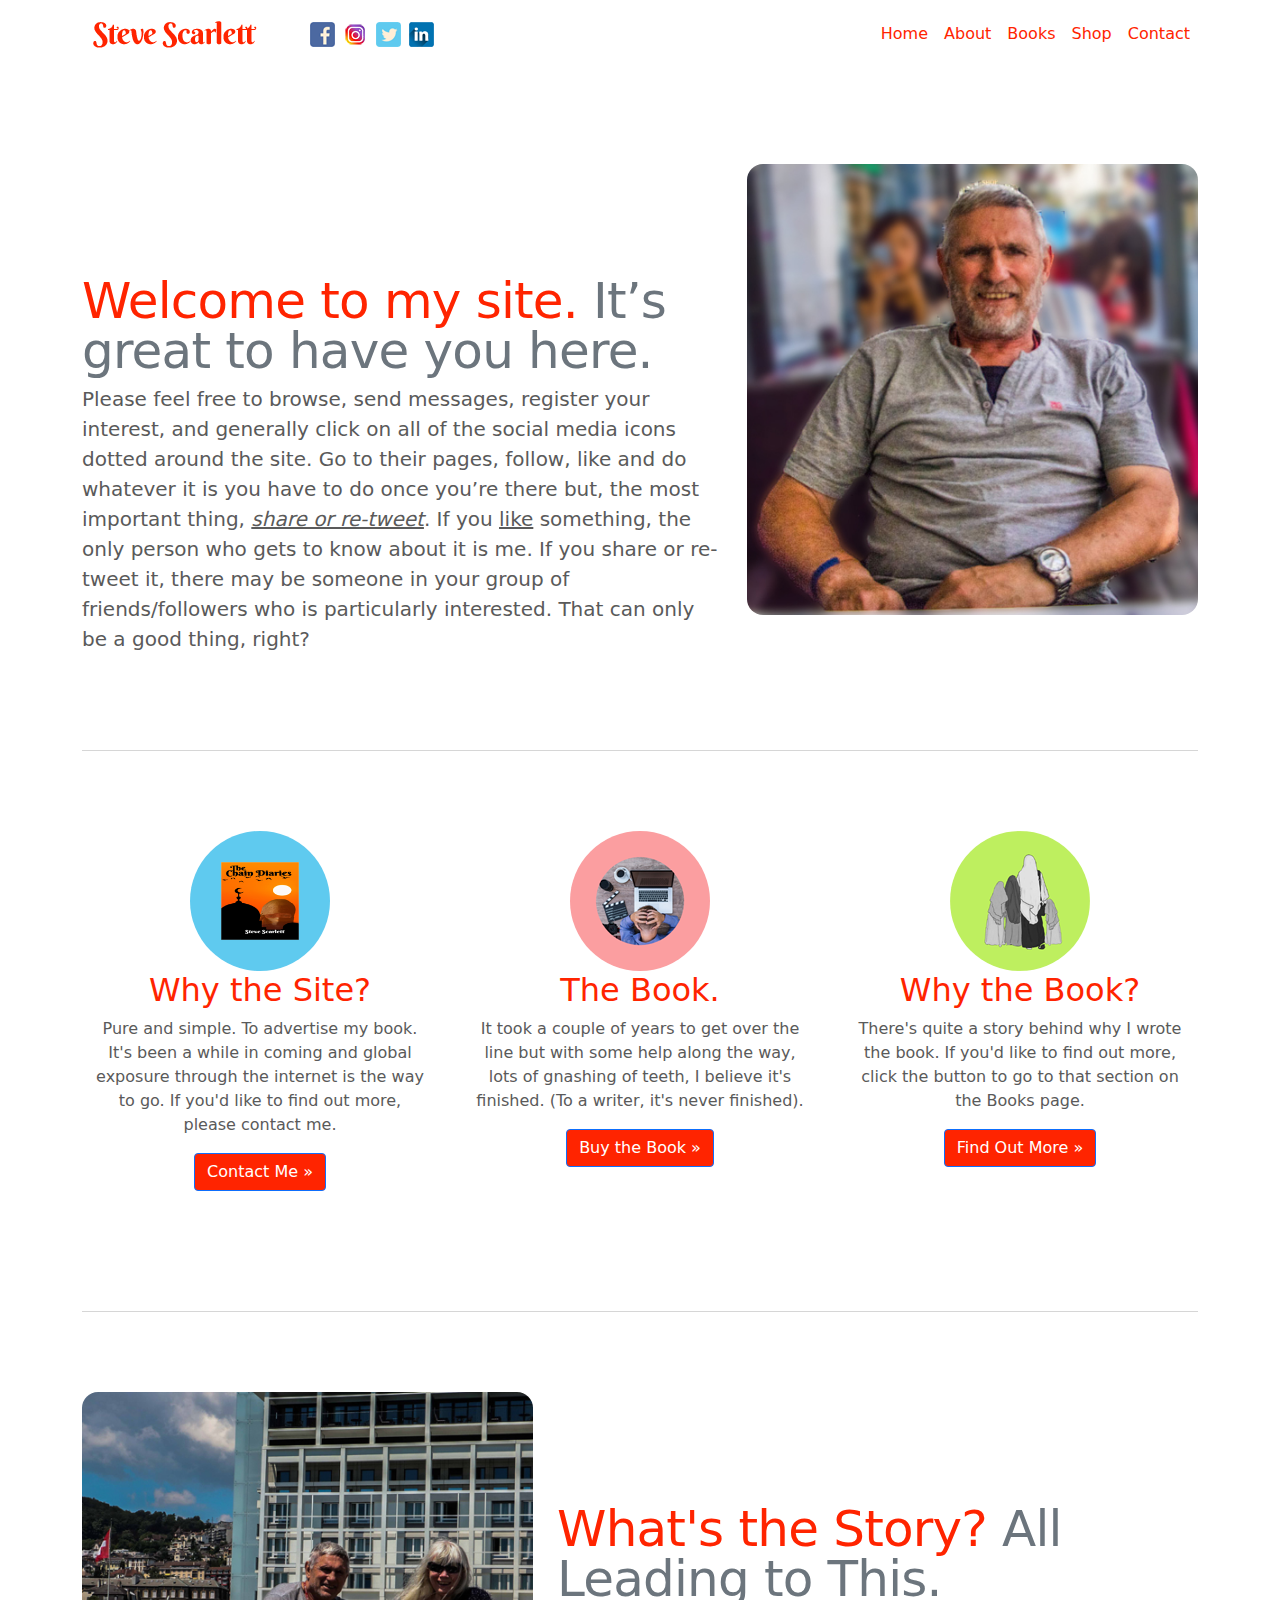
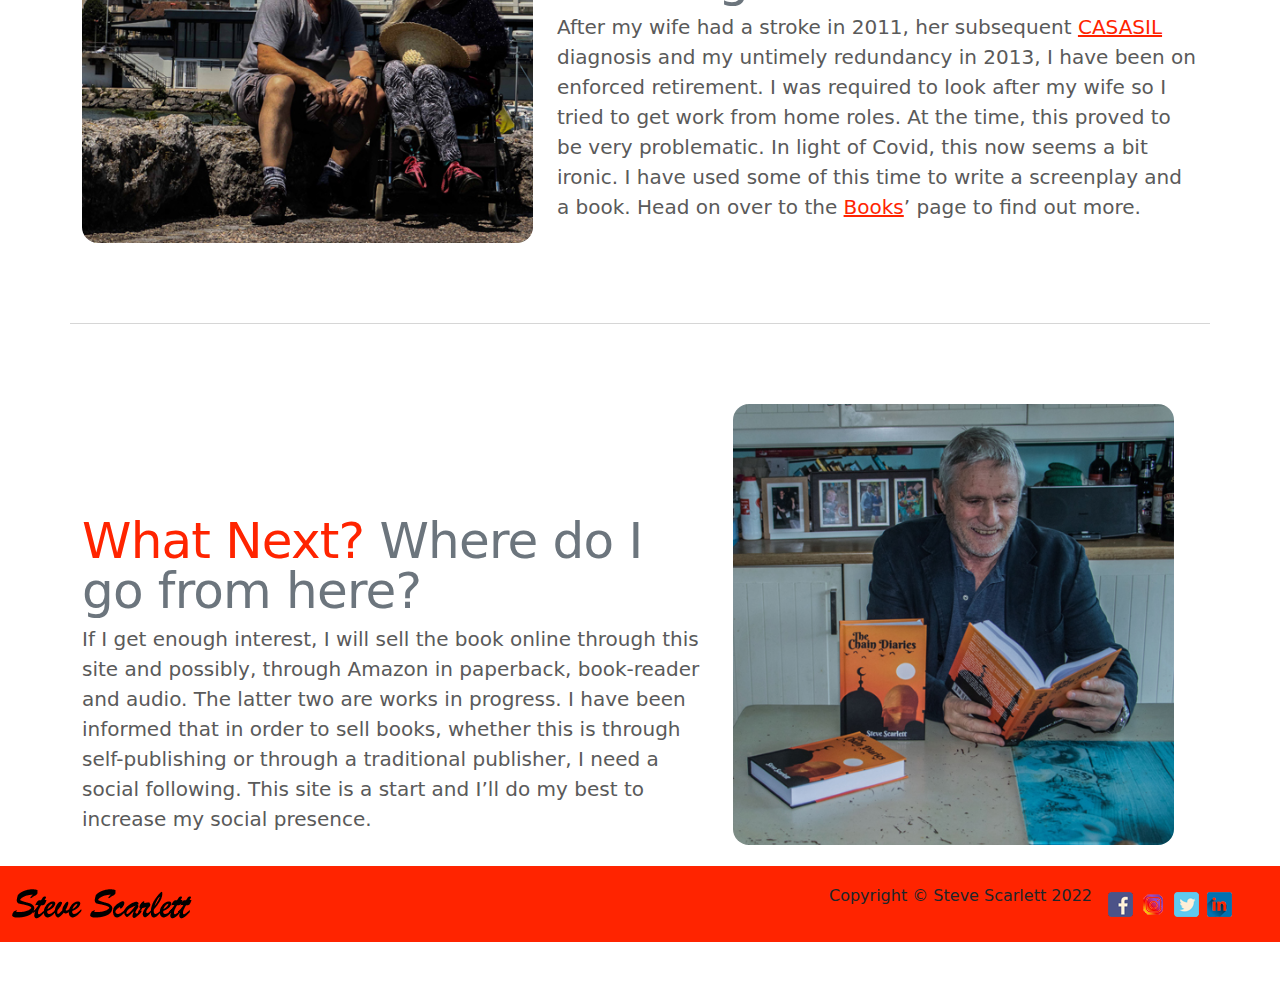
<file: index.html>
<!doctype html>
<html lang="en">
  <head>
    <meta charset="utf-8">
    <meta name="viewport" content="width=device-width, initial-scale=1">
    <meta name="description" content="">
    <meta name="author" content="Mark Otto, Jacob Thornton, and Bootstrap contributors">
    <meta name="generator" content="Hugo 0.84.0">
    <title>Steve Scarlett - Another Schmuck trying to sell a book</title>

    <!-- <link rel="canonical" href="https://getbootstrap.com/docs/5.0/examples/carousel/">-->

    <!-- Bootstrap core CSS -->
    <script
      src="https://code.jquery.com/jquery-3.6.0.js"
      integrity="sha256-H+K7U5CnXl1h5ywQfKtSj8PCmoN9aaq30gDh27Xc0jk="
      crossorigin="anonymous"></script>
    <script src="js/bootstrap.js"></script>
    <link href="css/bootstrap.css" rel="stylesheet">
    <script src="js/bootstrap.bundle.js"></script>
	<link href="css/customstyle.css" rel="stylesheet"/>

    <style>
      .bd-placeholder-img {
        font-size: 1.125rem;
        text-anchor: middle;
        -webkit-user-select: none;
        -moz-user-select: none;
        user-select: none;
      }

      @media (min-width: 768px) {
        .bd-placeholder-img-lg {
          font-size: 3.5rem;
        }
      }
    </style>
        
    <!-- Custom styles for this template -->
    <link href="css/carousel.css" rel="stylesheet">
   
    
<script>
    
    $(document).ready(function(){
        checkCookie(); //$("#exampleModal").modal('show');
     });
	    
function checkCookie() {
    
    alert("Check Cookie");
    
  var myCookie = getCookie("tcd_biscuit");
    
  alert("Cookie " + myCookie);
  
    if (myCookie != "") {
      alert("Cookie Exists.");
    // check date of cookie expiration
    //alert("Welcome again " + user);
        } else {
 
       alert("Cookie does not exist.");
	  
      	$("#exampleModal").modal('show');
   
	   alert("Setting cookie.");
	  
        setCookie("tcd_biscuit", "I-Exist!", 30);
      
    }
}

function setCookie(cname, cvalue, exdays) {
  const d = new Date();
    alert("Set Cookie Name, Value, Date.");
    alert("2");
    alert(cname);
    alert(cvalue);
    alert(exdays);
    //alert(cname + ";" + cvalue + ";" exdays);
  d.setTime(d.getTime() + (exdays * 24 * 60 * 60 * 1000));
  let expires = "expires="+d.toUTCString();
    alert("3")
    alert(cname + "=" + cvalue + ";" + expires + ";path=/");
    
    document.cookie = cname + "=" + cvalue + ";" + expires + ";path=/";
    
}
	  
function getCookie(cname) {
    
  let name = cname + "=";
    alert("1");
    alert(name);
  let ca = document.cookie.split(';');
  for(let i = 0; i < ca.length; i++) {
    let c = ca[i];
    while (c.charAt(0) == ' ') {
      c = c.substring(1);
    }
    if (c.indexOf(name) == 0) {
        alert(name);
      return c.substring(name.length, c.length);
    }
  }
  return "";
}
	  
</script>
    
  </head>
  
  <body>
  
        

<!-- NAVBAR -->
 <nav class="navbar navbar-expand-lg bg-white py-1 fixed-top">
                                                                
    <div class="container">
        
        <img src="img/Signature_SS_Scarlet.png" alt="Signature">
            <button class="navbar-toggler" type="button" data-bs-toggle="collapse" data-bs-target="#navmenu">
                <span class="navbar-toggler-icon"></span>
            </button>
            
           
            <a href="https://www.facebook.com/SScarlettLtd" target="_blank"><img class="ps-5 px-1" src="ico/facebook-ico.png" title="Facebook" alt="Facebook">
            </a>
            
            <a href="https://www.instagram.com/sscarlettltd/" target="_blank"><img class="px-1" src="ico/instagram-ico.png" title="Instagram" alt="Instagram"></a>
            
            <a href="https://twitter.com/sscarlettltd/" target="_blank"><img class="px-1" src="ico/twitter-ico.png" title="Twitter" alt="Twitter"></a>
            
            <a href="https://www.linkedin.com/in/stevescarlettltd/" target="_blank"><img class="px-1" src="ico/LinkedIn-ico.png" title="LinkedIn" alt="LinkedIn"></a>
           
      
        <div class="collapse navbar-collapse" id="navmenu">
            <ul class="navbar-nav ms-auto">
                <li class="nav-item">
                    <a href="index.html" class="nav-link">Home</a>
                </li>  
                <li class="nav-item">
                    <a href="about.html" class="nav-link navbar-scarlet">About</a>
                </li>    
                <li class="nav-item">
                    <a href="books.html" class="nav-link">Books</a>
                </li>
                <li class="nav-item">
                    <a href="shop.html" class="nav-link">Shop</a>
                </li>
                <li class="nav-item">
                    <a href="contact.html" class="nav-link">Contact</a>
                </li>
            </ul>
        </div>
    </div>                         
</nav>       
<!-- END NAVBAR -->
        
    <!-- MODAL FORM -->
 <div class="modal fade" id="exampleModal" tabindex="-1" role="dialog" aria-labelledby="exampleModalLabel" aria-hidden="true">
  <div class="modal-dialog" role="document">
    <div class="modal-content">
      <div class="modal-header">
        <h5 class="modal-title" id="exampleModalLabel">Cookies.</h5>
        <a type="button" class="close" data-bs-dismiss="modal" aria-label="Close">
          <span aria-hidden="true">&times;</span>
        </a>
      </div>
      <div class="modal-body text-scarlet">
        It is a directive that I have to tell you about cookies. They are something you need to know about.
      </div>
      <div class="modal-footer">
        <a type="button" class="btn btn-scarlet" data-bs-dismiss="modal">Close</a>
      </div>
    </div>
  </div>
</div>
    
    <!--END MODAL FORM -->
    
    
  <!-- Marketing messaging and featurettes
  ================================================== -->
  <!-- Wrap the rest of the page in another container to center all the content. -->

  <div class="container marketing py-3">

    
    <!-- START THE FEATURETTES -->
    <!-- TOP FEATURETTE -->
    <div class="row featurette">
      <div class="col-md-7">
        <h2 class="featurette-heading">Welcome to my site.<span class="text-muted"> It’s great to have you here.</span></h2>
        <p class="lead"><b>Please feel free to browse, send messages, register your interest, and generally click on all of the social media icons dotted around the site. Go to their pages,  follow, like and do whatever it is you have to do once you’re there but, the most important thing, <u><i>share or re-tweet</i></u>. If you <u>like</u>  something, the only person who gets to know about it is me. If you share or re-tweet it, there may be someone in your group of friends/followers who is particularly interested. That can only be a good thing, right? 
        </b></p>
      </div>
      <div class="col-md-5">
          <img class="featurette-image img-fluid mx-auto rounded-10" src="img/SteveBudapest_500x500.jpg" width="500" height="500" role="img" preserveAspectRatio="xMidYMid slice" focusable="false">
    
      </div>
    </div>
    
    <hr class="featurette-divider">
    
    <!-- Three columns of text, rounded images.  -->
<!-- FIRST CIRCLE -->
    <div class="row">
      <div class="col-lg-4">
       <img class="rounded-circle img-fluid mx-auto" src="img/rnd_cover_140x140.png" width="140" height="140" role="img" preserveAspectRatio="xMidYMid slice" focusable="false">
       
      
        <h2>Why the Site?</h2>
        <p>Pure and simple. To advertise my book. It's been a while in coming and global exposure through the internet is the way to go. If you'd like to find out more, please contact me.</p>
        <p><a class="btn btn-scarlet" href="contact.html">Contact Me &raquo;</a></p>
      </div><!-- /.col-lg-4 -->
      
    <!-- SECOND CIRCLE -->
      <div class="col-lg-4">
       <img class="rounded-circle img-fluid mx-auto" src="img/rnd_writing_laptop_140x140.png" width="140" height="140" role="img" preserveAspectRatio="xMidYMid slice" focusable="false">
 
        <h2>The Book.</h2>
        <p>It took a couple of years to get over the line but with some help along the way, lots of gnashing of teeth, I believe it's finished. (To a writer, it's never finished).</p>
        <p><a class="btn btn-scarlet" href="books.html">Buy the Book &raquo;</a></p>
      </div><!-- /.col-lg-4 -->
      
        <!-- THIRD CIRCLE -->
       <div class="col-lg-4">
       <img class="rounded-circle img-fluid mx-auto" src="img/rnd_woman3kids_140x140.png" width="140" height="140" role="img" preserveAspectRatio="xMidYMid slice" focusable="false">
  
        <h2>Why the Book?</h2>
        <p>There's quite a story behind why I wrote the book. If you'd like to find out more, click the button to go to that section on the Books page.</p>
        <p><a class="btn btn-scarlet" href="books.html#behind-story">Find Out More &raquo;</a></p>
        </div><!-- /.col-lg-4 -->
    </div><!-- /.row -->

 
    <!-- FEATURETTE TWO -->
    <hr class="featurette-divider">

   <div class="row featurette">
      <div class="col-md-7 order-md-2">
        <h2 class="featurette-heading">What's the Story?<span class="text-muted"> All Leading to This.</span></h2>
          <p class="lead"><b>After my wife had a stroke in 2011, her subsequent <a class="link-scarlet" href="https://en.wikipedia.org/wiki/CADASIL" target="_blank">CASASIL</a> diagnosis and my untimely redundancy in 2013, I have been on enforced retirement. I was required to look after my wife so I tried to get work from home roles. At the time, this proved to be very problematic. In light of Covid, this now seems a bit ironic. I have used some of this time to write a screenplay and a book. Head on over to the <a href="books.html" class="link-scarlet">Books</a>’ page to find out more.</b>
        </p>
      </div>
      <div class="col-md-5 order-md-1">
          <img class="featurette-image img-fluid mx-auto rounded-10" src="img/SteveNemSwitzerland_500x500.jpg" width="500" height="500" role="img" preserveAspectRatio="xMidYMid slice" focusable="false">
    
      </div>
    </div>

  <!-- FEATURETTE THREE -->
   <div class="row featurette">
    <hr class="featurette-divider">
    <div class="row featurette">
      <div class="col-md-7">
        <h2 class="featurette-heading">What Next?<span class="text-muted"> Where do I go from here?</span></h2>
        <p class="lead"><b>If I get enough interest, I will sell the book online through this site and possibly, through Amazon in paperback, book-reader and audio. The latter two are works in progress. I have been informed that in order to sell books, whether this is through self-publishing or through a traditional publisher, I need a social following. This site is a start and I’ll do my best to increase my social presence.</b>
        </p>
      </div>
      <div class="col-md-5">
          <img class="featurette-image img-fluid mx-auto rounded-10" src="img/FirstBookOpening_500x500.jpg" width="500" height="500" role="img" preserveAspectRatio="xMidYMid slice" focusable="false">
    
      </div>
     </div>
     </div>
         
    <!--<hr class="featurette-divider">-->

    <!-- /END THE FEATURETTES -->

  </div><!-- /.container -->
      
   <!-- BOTTOM NAVBAR -->
 <nav class="navbar navbar-expand-lg bg-scarlet navbar-scarlet">
    <div class="container">
        <img src="img/Signature_SS_Black.png" alt="Signature">
            <button class="navbar-toggler" type="button" data-bs-toggle="collapse" data-bs-target="#navmenu">
                <span class="navbar-toggler-icon"></span>
            </button>
               <p class="text-dark"> Copyright &copy; Steve Scarlett 2022</p>
    </div>       
      
            <a href="https://www.facebook.com/SScarlettLtd" target="_blank"><img class="px-1" src="ico/facebook-ico.png" title="Facebook" alt="Facebook">
            </a>
            
            <a href="https://www.instagram.com/sscarlettltd/" target="_blank"><img class="px-1" src="ico/instagram-ico.png" title="Instagram" alt="Instagram"></a>
            
            <a href="https://twitter.com/sscarlettltd/" target="_blank"><img class="px-1" src="ico/twitter-ico.png" title="Twitter" alt="Twitter"></a>
            
            <a href="https://www.linkedin.com/in/stevescarlettltd/" target="_blank"><img class="pe-5 px-1" src="ico/LinkedIn-ico.png" title="LinkedIn" alt="LinkedIn"></a>                  
   
    </nav>     
  </body>
</html>
</file>
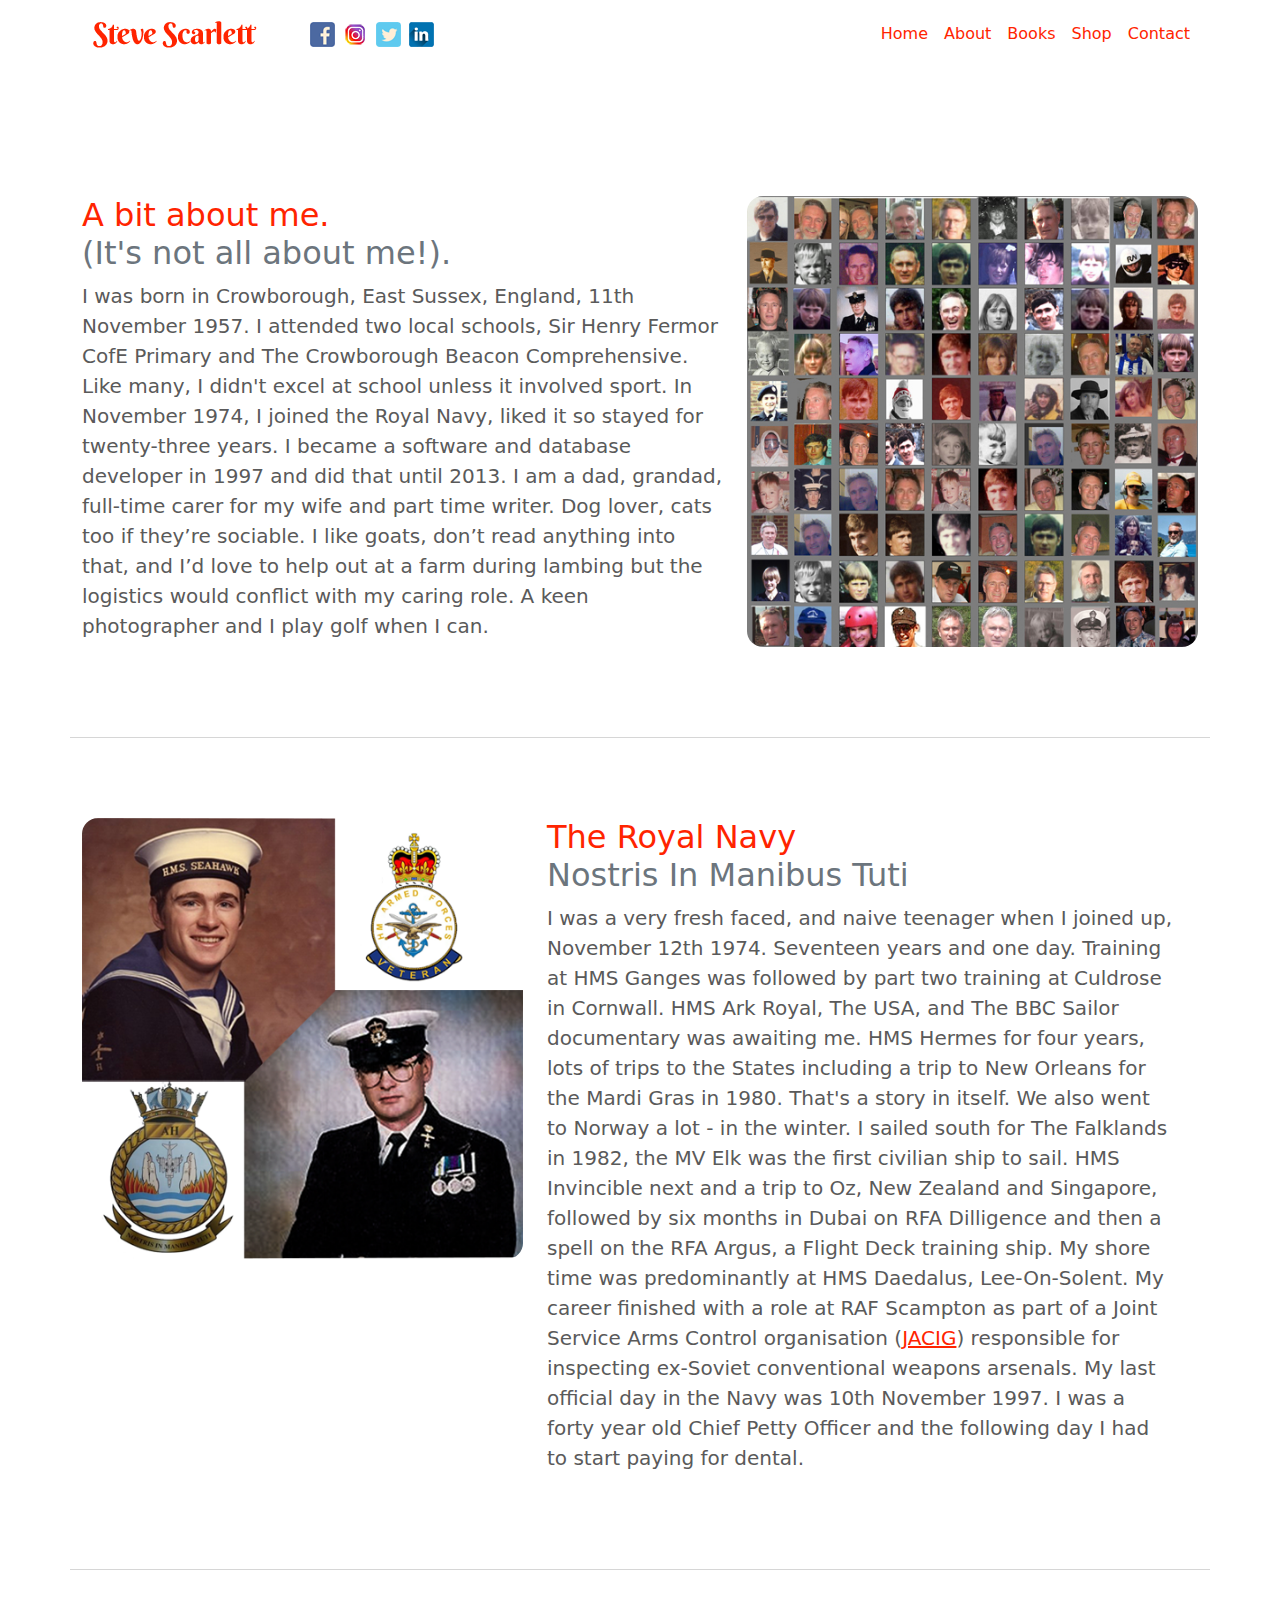
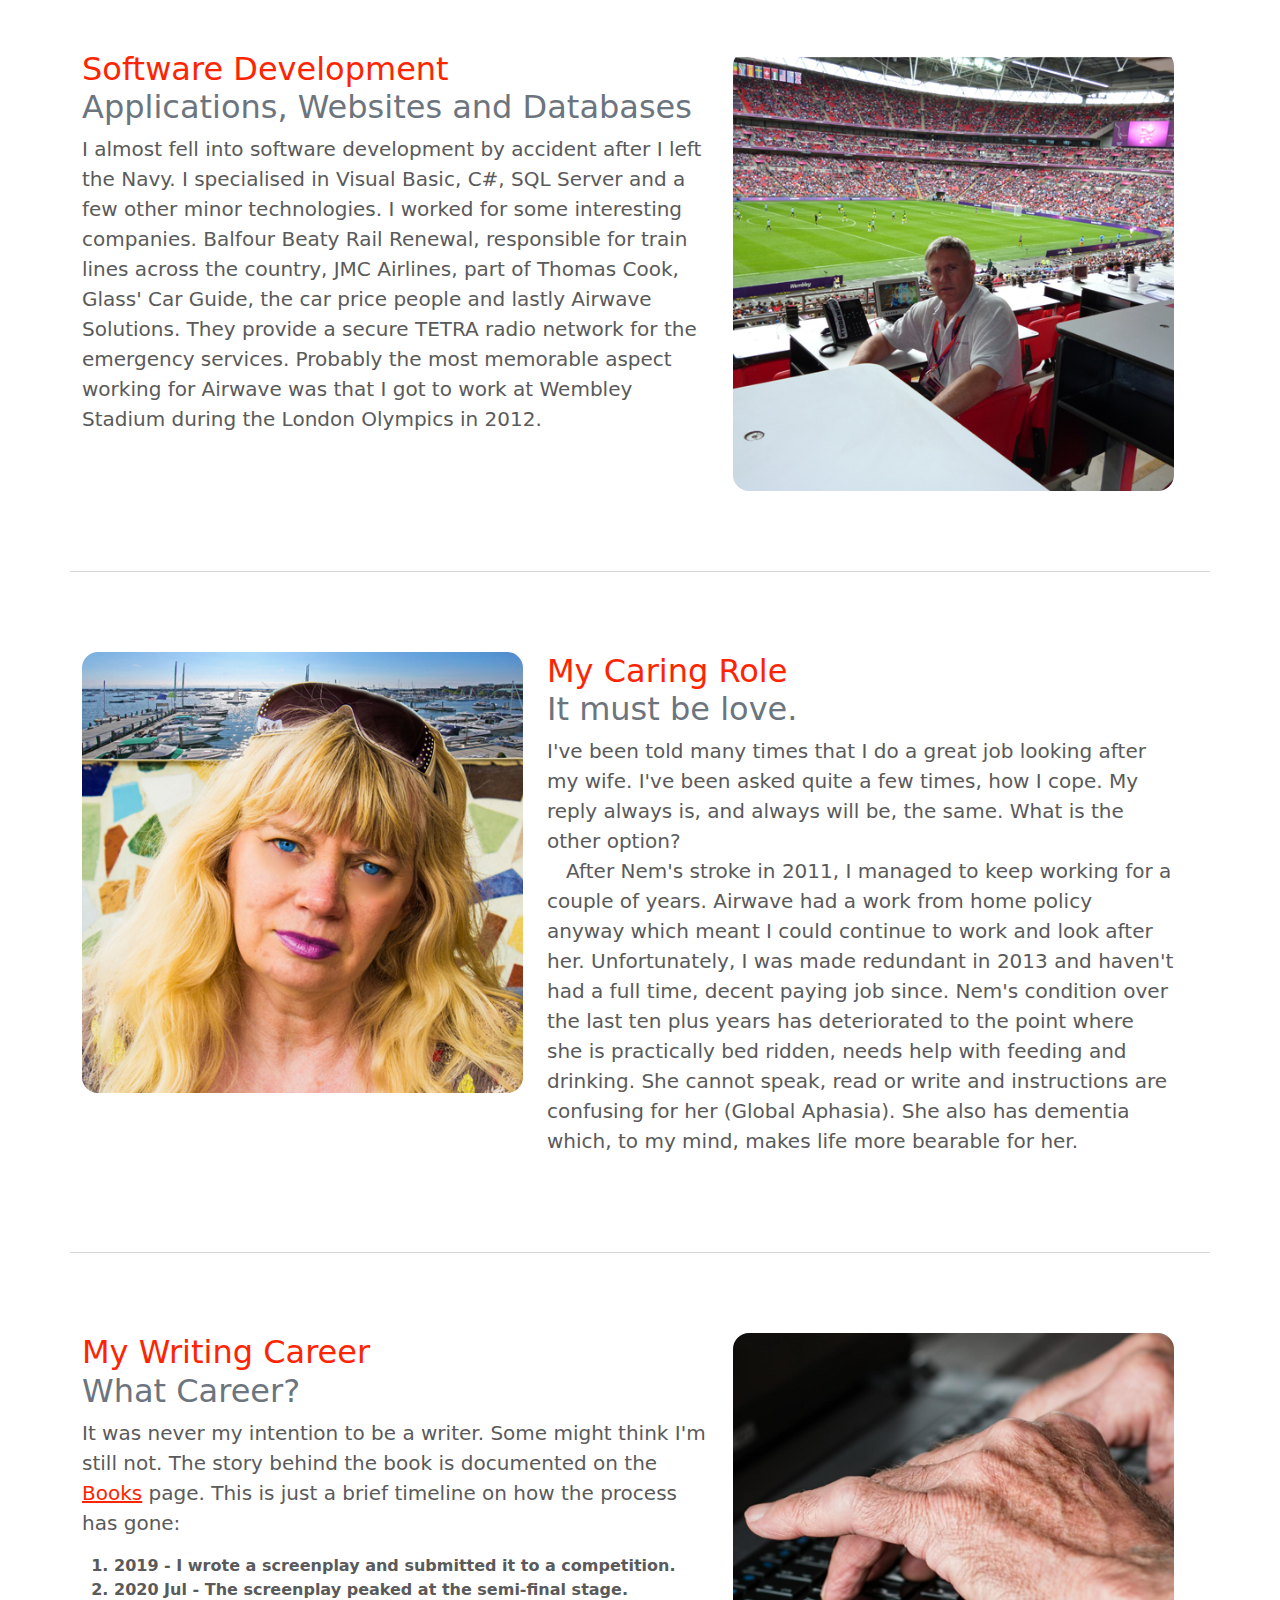
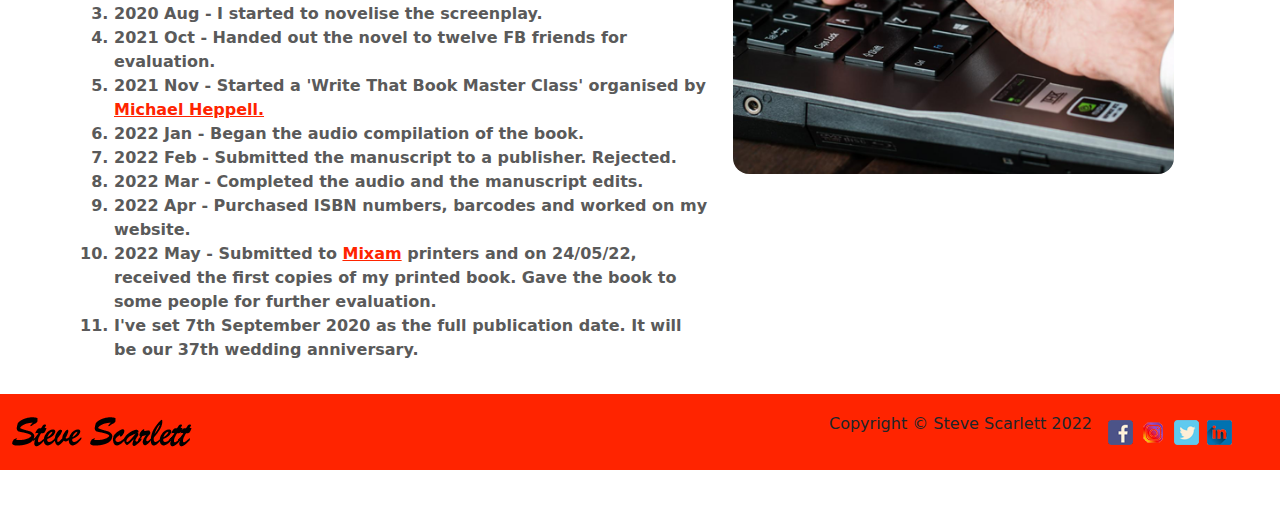
<file: about.html>
<!doctype html>
<html lang="en">
  <head>
    <meta charset="utf-8">
    <meta name="viewport" content="width=device-width, initial-scale=1">
    <meta name="description" content="">
    <link rel="icon" href="ico/anemone-scarlet_16x16.png">
    <title>Steve Scarlett - Another Schmuck trying to sell a book</title>
    <!-- <link rel="canonical" href="https://getbootstrap.com/docs/5.0/examples/carousel/">-->

    

    <!-- Bootstrap core CSS -->
    <link href="css/bootstrap.css" rel="stylesheet">
    <link href="css/customstyle.css" rel="stylesheet"/>

    <style>
      .bd-placeholder-img {
        font-size: 1.125rem;
        text-anchor: middle;
        -webkit-user-select: none;
        -moz-user-select: none;
        user-select: none;
      }

      @media (min-width: 768px) {
        .bd-placeholder-img-lg {
          font-size: 3.5rem;
        }
      }
    </style>
        
    <!-- Custom styles for this template -->
    <link href="css/carousel.css" rel="stylesheet">
    
    
  </head>
  
  <body>
  <div class="navbar">
        <div class="navbar"></div>
    </div>

    

<!-- NAVBAR -->
 <nav class="navbar navbar-expand-lg bg-white py-1 fixed-top">
                                                                
    <div class="container">
        
        <img src="img/Signature_SS_Scarlet.png" alt="Signature">
            <button class="navbar-toggler" type="button" data-bs-toggle="collapse" data-bs-target="#navmenu">
                <span class="navbar-toggler-icon"></span>
            </button>
            
           
            <a href="https://www.facebook.com/SScarlettLtd" target="_blank"><img class="ps-5 px-1" src="ico/facebook-ico.png" title="Facebook" alt="Facebook">
            </a>
            
            <a href="https://www.instagram.com/sscarlettltd/" target="_blank"><img class="px-1" src="ico/instagram-ico.png" title="Instagram" alt="Instagram"></a>
            
            <a href="https://twitter.com/sscarlettltd/" target="_blank"><img class="px-1" src="ico/twitter-ico.png" title="Twitter" alt="Twitter"></a>
            
            <a href="https://www.linkedin.com/in/stevescarlettltd/" target="_blank"><img class="px-1" src="ico/LinkedIn-ico.png" title="LinkedIn" alt="LinkedIn"></a>
           
      
        <div class="collapse navbar-collapse" id="navmenu">
            <ul class="navbar-nav ms-auto">
                <li class="nav-item">
                    <a href="index.html" class="nav-link">Home</a>
                </li>  
                <li class="nav-item">
                    <a href="about.html" class="nav-link navbar-scarlet">About</a>
                </li>    
                <li class="nav-item">
                    <a href="books.html" class="nav-link">Books</a>
                </li>
                <li class="nav-item">
                    <a href="shop.html" class="nav-link">Shop</a>
                </li>
                <li class="nav-item">
                    <a href="contact.html" class="nav-link">Contact</a>
                </li>
            </ul>
        </div>
    </div>                         
</nav>       
<!-- END NAVBAR -->



  <!-- Marketing messaging and featurettes
  ================================================== -->
  <!-- Wrap the rest of the page in another container to center all the content. -->

  <div class="container marketing py-3">

    
    <!-- START THE FEATURETTES -->
    <!-- TOP FEATURETTE -->
    <div class="row featurette">
      <div class="col-md-7">
        <h2 >A bit about me.<br><span class="text-muted"> (It's not all about me!).</span></h2>
        <p class="lead"><b>I was born in Crowborough, East Sussex, England, 11th November 1957. I attended two local schools, 
          Sir Henry Fermor CofE Primary and The Crowborough Beacon Comprehensive. Like many, I didn't excel at school unless 
          it involved sport. In November 1974, I joined the Royal Navy, liked it so stayed for twenty-three years. I became a 
          software and database developer in 1997 and did that until 2013. I am a dad, grandad, full-time carer for my wife and 
          part time writer. Dog lover, cats too if they’re sociable. I like goats, don’t read anything into that, and I’d love 
          to help out at a farm during lambing but the logistics would conflict with my caring role. A keen photographer and I play golf when I can.
        </b></p>
      </div>
      <div class="col-md-5">
          <img class="featurette-image img-fluid mx-auto rounded-10" src="img/Faces_500x500.jpg" width="500" height="500" role="img" preserveAspectRatio="xMidYMid slice" focusable="false">
    
      </div>
    </div>
    
     
    <!-- FEATURETTE TWO -->
    <div class="row featurette">
    <hr class="featurette-divider">
   <div class="row featurette">
      <div class="col-md-7 order-md-2">
        <h2>The Royal Navy<span class="text-muted"> <br>Nostris In Manibus Tuti</span></h2>
          <p class="lead"><b>I was a very fresh faced, and naive teenager when I joined up, November 12th 1974. Seventeen years and one day. 
            Training at HMS Ganges was followed by part two training at Culdrose in Cornwall. HMS Ark Royal, The USA, and The BBC Sailor 
            documentary was awaiting me. HMS Hermes for four years, lots of trips to the States including a trip to New Orleans for the Mardi Gras in 1980.
            That's a story in itself. We also went to Norway a lot - in the winter. I sailed south for The Falklands in 1982, the MV Elk was the first 
            civilian ship to sail. HMS Invincible next and a trip to Oz, New Zealand and Singapore, followed by six months 
            in Dubai on RFA Dilligence and then a spell on the RFA Argus, a Flight Deck training ship. My shore time was 
            predominantly at HMS Daedalus, Lee-On-Solent. My career finished with a role at RAF Scampton as part of a Joint 
            Service Arms Control organisation 
            (<a href="https://en.wikipedia.org/wiki/Joint_Arms_Control_Implementation_Group" target="_blank" class="link-scarlet">JACIG</a>) 
            responsible for inspecting ex-Soviet conventional weapons arsenals. My last official day in the Navy was 10th November 1997. 
            I was a forty year old Chief Petty Officer and the following day I had to start paying for dental.</b>
        </p>
      </div>
      <div class="col-md-5 order-md-1">
          <img class="featurette-image img-fluid mx-auto rounded-10" src="img/RoyalNavy_500x500.png" width="500" height="500" role="img" preserveAspectRatio="xMidYMid slice" focusable="false">
    
      </div>
    </div>
    </div>

  <!-- FEATURETTE THREE -->
   <div class="row featurette">
    <hr class="featurette-divider">
    <div class="row featurette">
      <div class="col-md-7">
        <h2>Software Development<span class="text-muted"> <br>Applications, Websites and Databases</span></h2>
        <p class="lead"><b>I almost fell into software development by accident after I left the Navy. I specialised in Visual Basic, 
          C#, SQL Server and a few other minor technologies. I worked for some interesting companies. Balfour Beaty Rail Renewal, 
          responsible for train lines across the country, JMC Airlines, part of Thomas Cook, Glass' Car Guide, the car price people 
          and lastly Airwave Solutions. They provide a secure TETRA radio network for the emergency services. Probably the most 
          memorable aspect working for Airwave was that I got to work at Wembley Stadium during the London Olympics in 2012. </b>
        </p>
      </div>
      <div class="col-md-5">
          <img class="featurette-image img-fluid mx-auto rounded-10" src="img/wembley_500x500.jpg" width="500" height="500" role="img" preserveAspectRatio="xMidYMid slice" focusable="false">
    
      </div>
     </div>
     </div>
        
         <!-- FEATURETTE THREE -->
<div class="row featurette">
    <hr class="featurette-divider">
    <div class="row featurette">
      <div class="col-md-7 order-md-2">
        <h2 >My Caring Role<br><span class="text-muted"> It must be love.</span></h2>
        <p class="lead"><b>I've been told many times that I do a great job looking after my wife. I've been asked quite a few times, how I cope. 
          My reply always is, and always will be, the same. What is the other option?<br> &nbsp; &nbsp;After Nem's stroke in 2011, 
          I managed to keep working for a couple of years. Airwave had a work from home policy anyway which meant I could 
          continue to work and look after her. Unfortunately, I was made redundant in 2013 and haven't had a full time, 
          decent paying job since. Nem's condition over the last ten plus years has deteriorated to the point where she is 
          practically bed ridden, needs help with feeding and drinking. She cannot speak, read or write and instructions are 
          confusing for her (Global Aphasia). She also has dementia which, to my mind, makes life more bearable for her.
        </b>
        </p>
      </div>
      <div class="col-md-5 order-md-1">
          <img class="featurette-image img-fluid mx-auto rounded-10" src="img/NemEgypt_2013_500x500.jpg" width="500" height="500" role="img" preserveAspectRatio="xMidYMid slice" focusable="false">
    
      </div>
     </div>
     </div>
         
<!-- FEATURETTE FOUR -->
<div class="row featurette">
    <hr class="featurette-divider">
    <div class="row featurette">
      <div class="col-md-7">
        <h2 >My Writing Career<br><span class="text-muted"> What Career?</span></h2>
        <p class="lead"><b>It was never my intention to be a writer. Some might think I'm still not. The story behind the 
          book is documented on the <a href="books.html#behind-story" class="link-scarlet">Books</a> page. This is 
          just a brief timeline on how the process has gone:
        <ol>
            <li>2019 - I wrote a screenplay and submitted it to a competition.</li>
            <li>2020 Jul - The screenplay peaked at the semi-final stage.</li>
            <li>2020 Aug - I started to novelise the screenplay.</li>
            <li>2021 Oct - Handed out the novel to twelve FB friends for evaluation.</li>
            <li>2021 Nov - Started a 'Write That Book Master Class' organised by <a class="link-scarlet" href="https://www.michaelheppell.com/" target="_blank">Michael Heppell.</a></li>
            <li>2022 Jan - Began the audio compilation of the book.</li>
            <li>2022 Feb - Submitted the manuscript to a publisher. Rejected.</li>
            <li>2022 Mar - Completed the audio and the manuscript edits.</li>
            <li>2022 Apr - Purchased ISBN numbers, barcodes and worked on my website.</li>
            <li>2022 May - Submitted to <a class="link-scarlet" href="https://mixam.co.uk/" target="_blank">Mixam</a> printers and on 24/05/22, received the first copies of my printed book. Gave the book to some people for further evaluation.</li>
            <li>I've set 7th September 2020 as the full publication date. It will be our 37th wedding anniversary.</li>
        </ol>
        </b>
        </p>
      </div>
      <div class="col-md-5">
          <img class="featurette-image img-fluid mx-auto rounded-10" src="img/hands-typing_500x500.png" width="500" height="500" role="img" preserveAspectRatio="xMidYMid slice" focusable="false">
    
      </div>
     </div>
     </div>
   
         
    <!--<hr class="featurette-divider">-->

    <!-- /END THE FEATURETTES -->

  </div><!-- /.container -->
      
   <!-- BOTTOM NAVBAR -->
 <nav class="navbar navbar-expand-lg bg-scarlet navbar-scarlet">
    <div class="container">
        <img src="img/Signature_SS_Black.png" alt="Signature">
            <button class="navbar-toggler" type="button" data-bs-toggle="collapse" data-bs-target="#navmenu">
                <span class="navbar-toggler-icon"></span>
            </button>
               <p class="text-dark"> Copyright &copy; Steve Scarlett 2022</p>
    </div>       
      
            <a href="https://www.facebook.com/SScarlettLtd" target="_blank"><img class="px-1" src="ico/facebook-ico.png" title="Facebook" alt="Facebook">
            </a>
            
            <a href="https://www.instagram.com/sscarlettltd/" target="_blank"><img class="px-1" src="ico/instagram-ico.png" title="Instagram" alt="Instagram"></a>
            
            <a href="https://twitter.com/sscarlettltd/" target="_blank"><img class="px-1" src="ico/twitter-ico.png" title="Twitter" alt="Twitter"></a>
            
            <a href="https://www.linkedin.com/in/stevescarlettltd/" target="_blank"><img class="pe-5 px-1" src="ico/LinkedIn-ico.png" title="LinkedIn" alt="LinkedIn"></a>                  
                                                                
    </nav>     
    
        <script src="js/bootstrap.bundle.js"></script>
    
  </body>
</html>
</file>
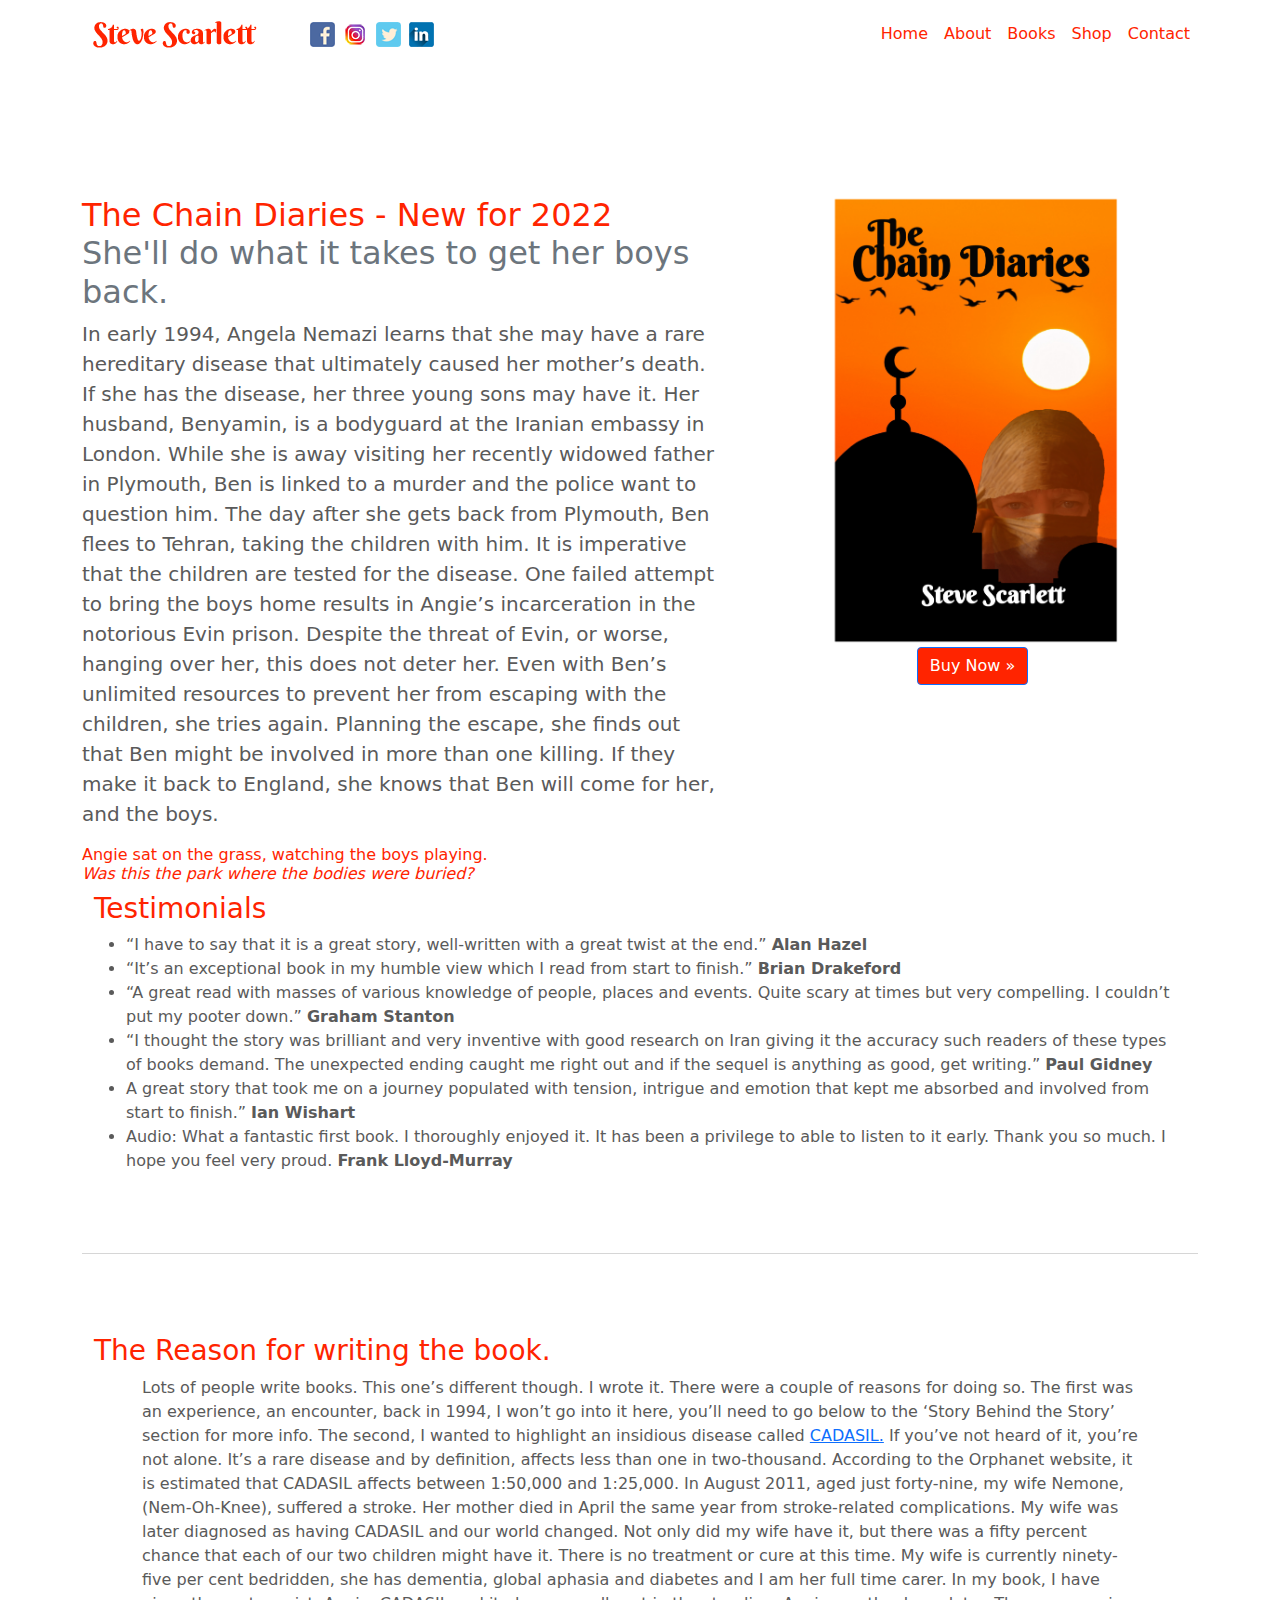
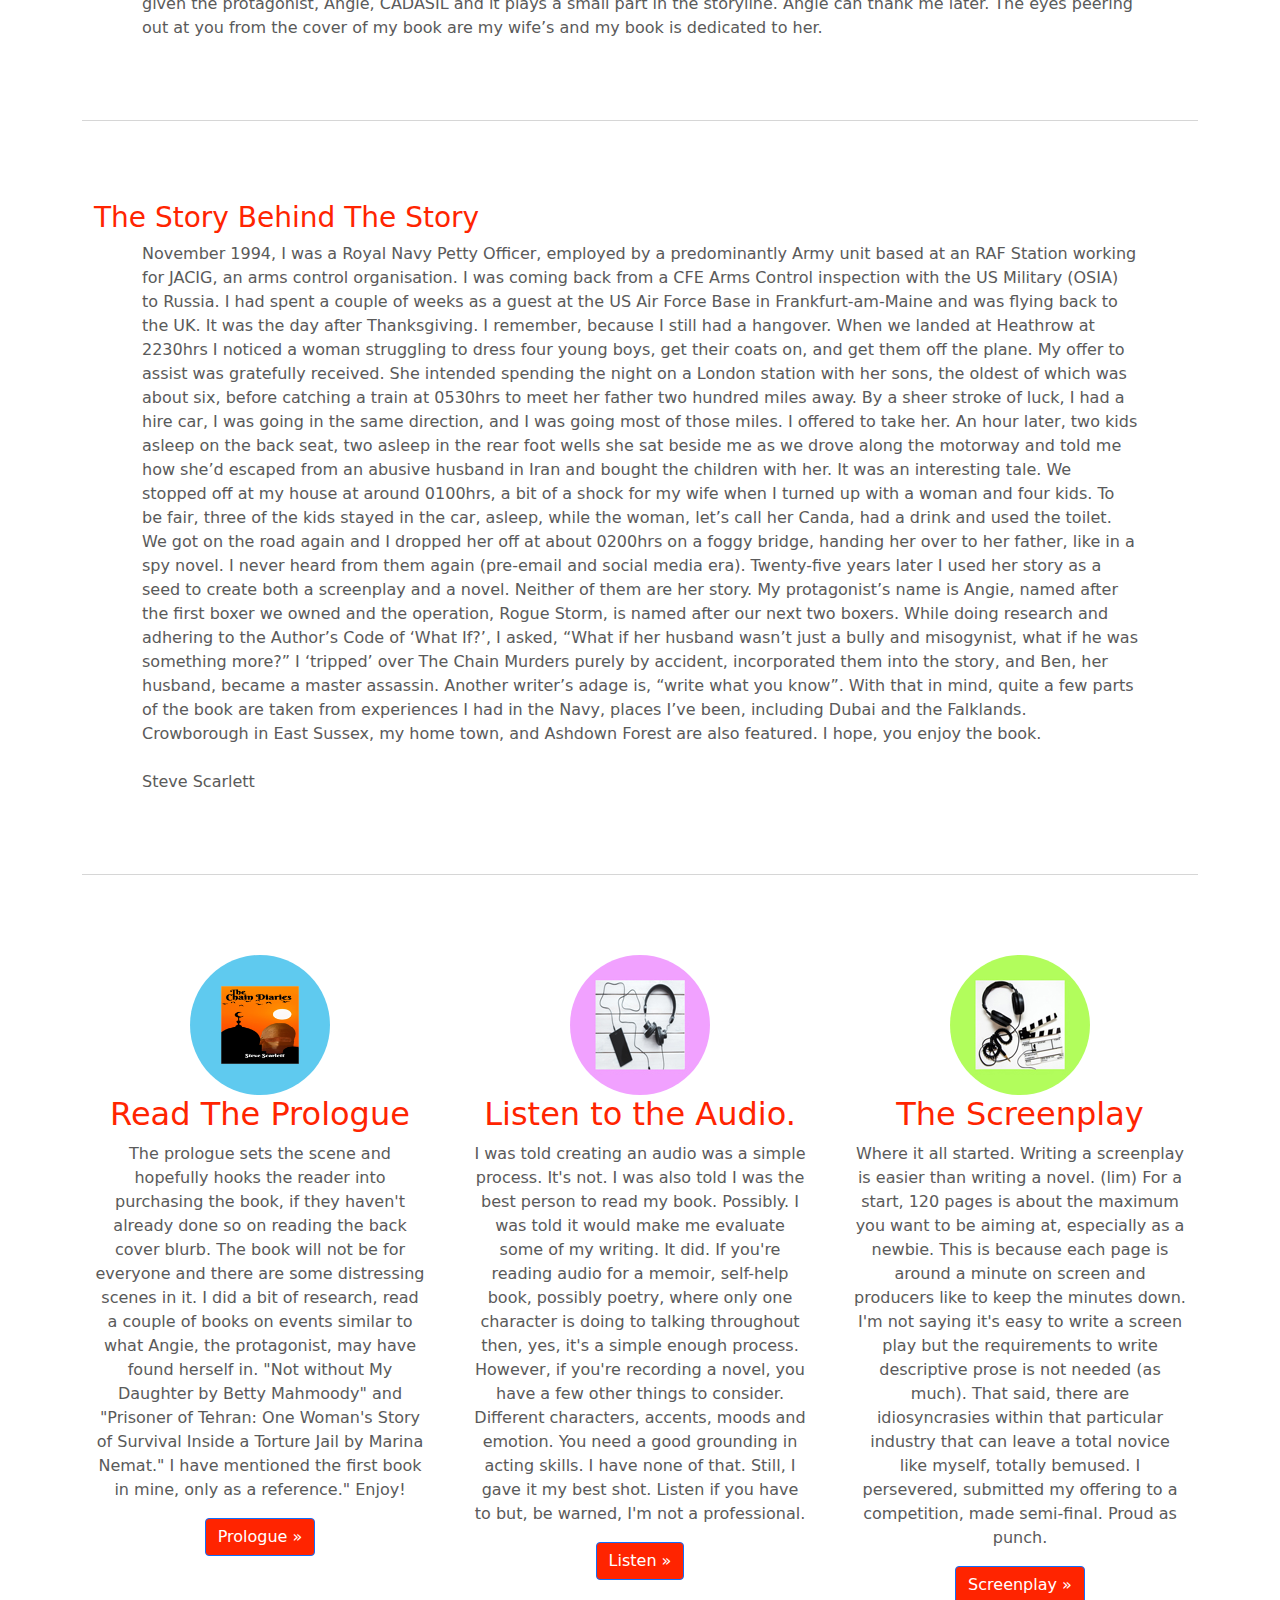
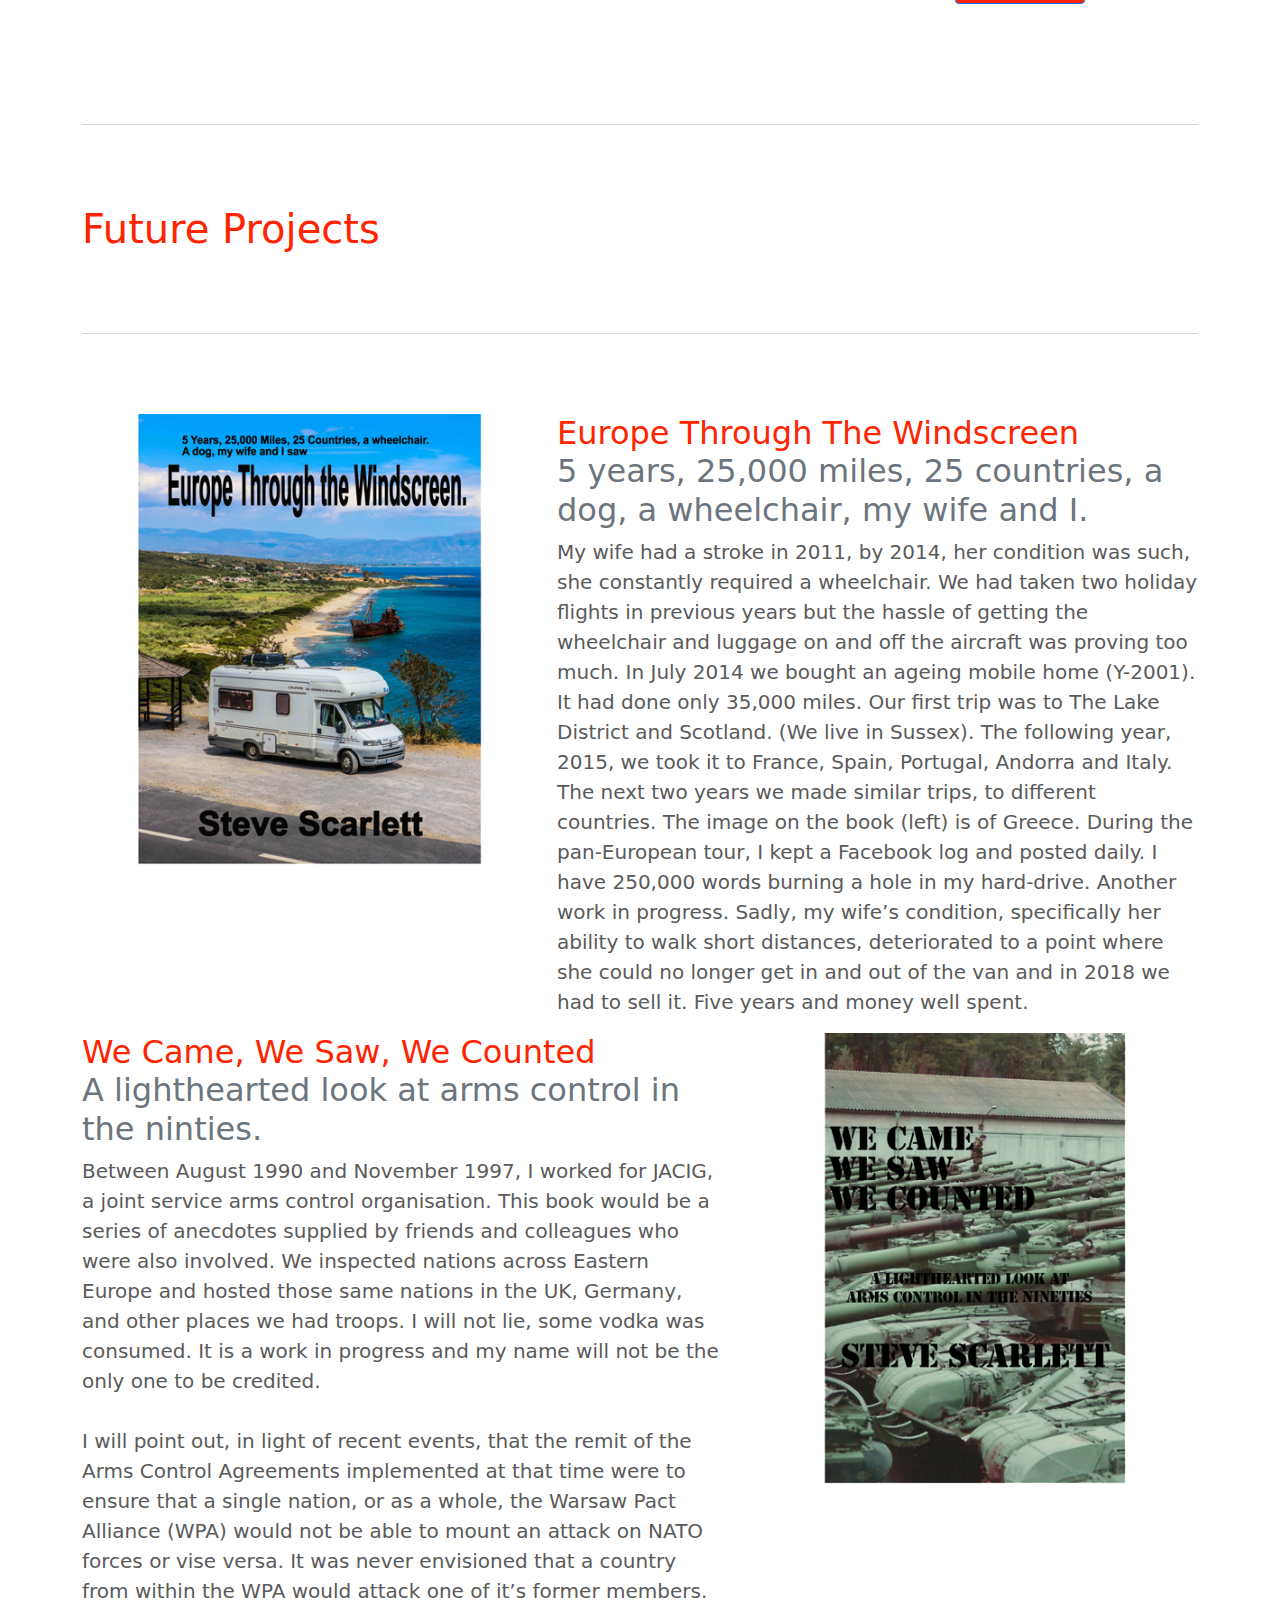
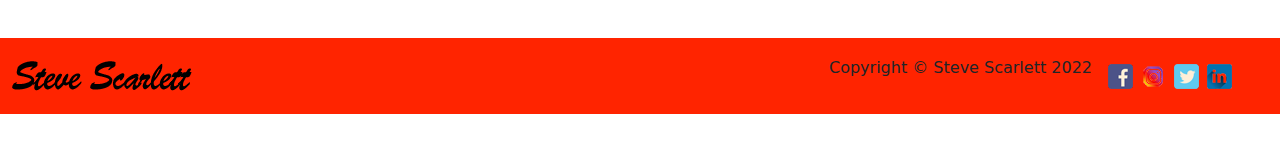
<file: books.html>
<!doctype html>
<html lang="en">
  <head>
    <meta charset="utf-8">
    <meta name="viewport" content="width=device-width, initial-scale=1">
    <meta name="description" content="">
    <link rel="icon" href="ico/anemone-colour_16x16.png">
    <title>Steve Scarlett - Another Schmuck trying to sell a book</title>

    <!-- <link rel="canonical" href="https://getbootstrap.com/docs/5.0/examples/carousel/">-->

    

    <!-- Bootstrap core CSS -->
    <link href="css/bootstrap.css" rel="stylesheet">
    <script src="js/bootstrap.bundle.js"></script>
    <link href="css/customstyle.css" rel="stylesheet"/>

    <style>
      .bd-placeholder-img {
        font-size: 1.125rem;
        text-anchor: middle;
        -webkit-user-select: none;
        -moz-user-select: none;
        user-select: none;
      }

      @media (min-width: 768px) {
        .bd-placeholder-img-lg {
          font-size: 3.5rem;
        }
      }
    </style>
        
    <!-- Custom styles for this template -->
    <link href="css/carousel.css" rel="stylesheet">
    
    
  </head>
  
  <body>
  <div class="navbar">
        <div class="navbar"></div>
    </div>

    

<!-- NAVBAR -->
 <nav class="navbar navbar-expand-lg bg-white py-1 fixed-top">
                                                                
    <div class="container">
        
        <img src="img/Signature_SS_Scarlet.png" alt="Signature">
            <button class="navbar-toggler" type="button" data-bs-toggle="collapse" data-bs-target="#navmenu">
                <span class="navbar-toggler-icon"></span>
            </button>
            
           
            <a href="https://www.facebook.com/SScarlettLtd" target="_blank"><img class="ps-5 px-1" src="ico/facebook-ico.png" title="Facebook" alt="Facebook">
            </a>
            
            <a href="https://www.instagram.com/sscarlettltd/" target="_blank"><img class="px-1" src="ico/instagram-ico.png" title="Instagram" alt="Instagram"></a>
            
            <a href="https://twitter.com/sscarlettltd/" target="_blank"><img class="px-1" src="ico/twitter-ico.png" title="Twitter" alt="Twitter"></a>
            
            <a href="https://www.linkedin.com/in/stevescarlettltd/" target="_blank"><img class="px-1" src="ico/LinkedIn-ico.png" title="LinkedIn" alt="LinkedIn"></a>
           
      
        <div class="collapse navbar-collapse" id="navmenu">
            <ul class="navbar-nav ms-auto">
                <li class="nav-item">
                    <a href="index.html" class="nav-link">Home</a>
                </li>  
                <li class="nav-item">
                    <a href="about.html" class="nav-link navbar-scarlet">About</a>
                </li>    
                <li class="nav-item">
                    <a href="books.html" class="nav-link">Books</a>
                </li>
                <li class="nav-item">
                    <a href="shop.html" class="nav-link">Shop</a>
                </li>
                <li class="nav-item">
                    <a href="contact.html" class="nav-link">Contact</a>
                </li>
            </ul>
        </div>
    </div>                         
</nav>       
<!-- END NAVBAR -->


  <!-- Marketing messaging and featurettes
  ================================================== -->
  <!-- Wrap the rest of the page in another container to center all the content. -->

  <div class="container marketing py-3">

    
    <!-- START THE FEATURETTES -->
    <!-- TOP FEATURETTE -->
    <div class="row featurette">
      <div class="col-md-7">
        <h2>The Chain Diaries - New for 2022<br><span class="text-muted"> She'll do what it takes to get her boys back.</span></h2>
        <p class="lead"><b>In early 1994, Angela Nemazi learns that she may have a rare hereditary disease that ultimately caused her mother’s death. If she has the disease, her three young sons may have it. Her husband, Benyamin, is a bodyguard at the Iranian embassy in London. While she is away visiting her recently widowed father in Plymouth, Ben is linked to a murder and the police want to question him. The day after she gets back from Plymouth, Ben flees to Tehran, taking the children with him. It is imperative that the children are tested for the disease. One failed attempt to bring the boys home results in Angie’s incarceration in the notorious Evin prison. Despite the threat of Evin, or worse, hanging over her, this does not deter her. Even with Ben’s unlimited resources to prevent her from escaping with the children, she tries again. Planning the escape, she finds out that Ben might be involved in more than one killing. If they make it back to England, she knows that Ben will come for her, and the boys.
        </b></p>
      </div>
      <div class="col-md-5">
          <img class="featurette-image img-fluid mx-auto rounded-10" src="img/TCD_FrontCover_500x500.png" width="500" height="500" role="img" preserveAspectRatio="xMidYMid slice" focusable="false">
          <p class="text-center"> <a id="buyNow" class="btn btn-scarlet visible" href="shop.html">Buy Now &raquo;</a> </p>
      </div>
    </div>
    <h6>Angie sat on the grass, watching the boys playing. <br><i> Was this the park where the bodies were buried?</i></h3>
    <div class="container">
        <h3>Testimonials</h3>
        <ul>
        <li>“I have to say that it is a great story, well-written with a great twist at the end.” <b>Alan Hazel</b></li>
        <li>“It’s an exceptional book in my humble view which I read from start to finish.” <b>Brian Drakeford</b></li>
        <li>“A great read with masses of various knowledge of people, places and events. Quite scary at times but very compelling. I couldn’t put my pooter down.” <b>Graham Stanton</b></li>
        <li>“I thought the story was brilliant and very inventive with good research on Iran giving it the accuracy such readers of these types of books demand. The unexpected ending caught me right out and if the sequel is anything as good, get writing.” <b>Paul Gidney</b></li>
        <li>A great story that took me on a journey populated with tension, intrigue and emotion that kept me absorbed and involved from start to finish.” <b>Ian Wishart</b> 
        <li>Audio: What a fantastic first book.  I thoroughly enjoyed it.  It has been a privilege to able to listen to it early.  Thank you so much. I hope you feel very proud.  <b>Frank Lloyd-Murray</b></li>

</ul>
        
        
    </div>
    
    <hr id="reason-for-story" class="featurette-divider">
    <div class="container py-10">
       <h3 >The Reason for writing the book.</h3>
        <p class="px-5">
    Lots of people write books. This one’s different though. I wrote it. There were a couple of reasons for doing so. 
    The first was an experience, an encounter, back in 1994, I won’t go into it here, you’ll need to go below to the 
    ‘Story Behind the Story’ section for more info. The second, I wanted to highlight an insidious disease called 
          <a href="https://en.wikipedia.org/wiki/CADASIL" target ="_blank">CADASIL.</a> 
    If you’ve not heard of it, you’re not alone. It’s a rare disease and by definition, affects less than one in two-thousand. 
    According to the Orphanet website, it is estimated that CADASIL affects between 1:50,000 and 1:25,000. In August 2011, 
    aged just forty-nine, my wife Nemone, (Nem-Oh-Knee), suffered a stroke. Her mother died in April the same year from 
    stroke-related complications. My wife was later diagnosed as having CADASIL and our world changed. Not only did my wife 
    have it, but there was a fifty percent chance that each of our two children might have it. There is no treatment or cure at 
    this time. My wife is currently ninety-five per cent bedridden, she has dementia, global aphasia and diabetes and I am her 
    full time carer. In my book, I have given the protagonist, Angie, CADASIL and it plays a small part in the storyline. 
    Angie can thank me later. The eyes peering out at you from the cover of my book are my wife’s and my book is dedicated to her.
        </p>
    </div>
      
    <hr id="behind-story" class="featurette-divider">
    
    <div class="container py-10">
       <h3 >The Story Behind The Story</h3>
        <p class="px-5">
            November 1994, I was a Royal Navy Petty Officer, employed by a predominantly Army unit based at an RAF Station working for JACIG, 
          an arms control organisation. I was coming back from a CFE Arms Control inspection with the US Military (OSIA) to Russia. I had 
          spent a couple of weeks as a guest at the US Air Force Base in Frankfurt-am-Maine and was flying back to the UK. It was the day 
          after Thanksgiving. I remember, because I still had a hangover. When we landed at Heathrow at 2230hrs I noticed a woman struggling 
          to dress four young boys, get their coats on, and get them off the plane. My offer to assist was gratefully received. She intended 
          spending the night on a London station with her sons, the oldest of which was about six, before catching a train at 0530hrs to meet 
          her father two hundred miles away. By a sheer stroke of luck, I had a hire car, I was going in the same direction, and I was going 
          most of those miles. I offered to take her. An hour later, two kids asleep on the back seat, two asleep in the rear foot wells she 
          sat beside me as we drove along the motorway and told me how she’d escaped from an abusive husband in Iran and bought the children 
          with her. It was an interesting tale. We stopped off at my house at around 0100hrs, a bit of a shock for my wife when I turned up 
          with a woman and four kids. To be fair, three of the kids stayed in the car, asleep, while the woman, let’s call her Canda, had a 
          drink and used the toilet. We got on the road again and I dropped her off at about 0200hrs on a foggy bridge, handing her over to 
          her father, like in a spy novel. I never heard from them again (pre-email and social media era).  Twenty-five years later I used 
          her story as a seed to create both a screenplay and a novel. Neither of them are her story. My protagonist’s name is Angie, named 
          after the first boxer we owned and the operation, Rogue Storm, is named after our next two boxers. While doing research and adhering 
          to the Author’s Code of ‘What If?’, I asked, “What if her husband wasn’t just a bully and misogynist, what if he was something more?” 
          I ‘tripped’ over The Chain Murders purely by accident, incorporated them into the story, and Ben, her husband, became a master 
          assassin. Another writer’s adage is, “write what you know”. With that in mind, quite a few parts of the book are taken from 
          experiences I had in the Navy, places I’ve been, including Dubai and the Falklands. Crowborough in East Sussex, my home town, 
          and Ashdown Forest are also featured.   I hope, you enjoy the book.<br><br>
            Steve Scarlett
        </p>
    </div>
    
    
    
    <hr class="featurette-divider">
    
    <!-- Three columns of text, rounded images.  -->
<!-- FIRST CIRCLE -->
    <div class="row">
      <div class="col-lg-4">
       <img class="rounded-circle img-fluid mx-auto" src="img/rnd_cover_140x140.png" width="140" height="140" role="img" preserveAspectRatio="xMidYMid slice" focusable="false">
       
      
        <h2>Read The Prologue</h2>
        <p>The prologue sets the scene and hopefully hooks the reader into purchasing the book, if they haven't already done so on reading the back cover blurb. The book will not be for everyone and there are some distressing scenes in it. I did a bit of research, read a couple of books on events similar to what Angie, the protagonist, may have found herself in. "Not without My Daughter by Betty Mahmoody" and "Prisoner of Tehran: One Woman's Story of Survival Inside a Torture Jail by Marina Nemat." I have mentioned the first book in mine, only as a reference."    Enjoy!</p>
        <p><a class="btn btn-scarlet" href="assets/TheChainDiaries_Prologue.pdf" target="_blank">Prologue &raquo;</a></p>
      </div><!-- /.col-lg-4 -->
      
    <!-- SECOND CIRCLE -->
      <div class="col-lg-4">
       <img class="rounded-circle img-fluid mx-auto" src="img/headphones_140x140.jpg" width="140" height="140" role="img" preserveAspectRatio="xMidYMid slice" focusable="false">
 
        <h2>Listen to the Audio.</h2>
        <p>I was told creating an audio was a simple process. It's not. I was also told I was the best person to read my book. Possibly. I was told it would make me evaluate some of my writing. It did. If you're reading audio for a memoir, self-help book, possibly poetry, where only one character is doing to talking throughout then, yes, it's a simple enough process. However, if you're recording a novel, you have a few other things to consider. Different characters, accents, moods and emotion. You need a good grounding in acting skills. I have none of that. Still, I gave it my best shot. Listen if you have to but, be warned, I'm not a professional.</p>
        <p><a class="btn btn-scarlet" href="assets/AudioPrologue.mp3" target="_blank">Listen &raquo;</a></p>
      </div><!-- /.col-lg-4 -->
      
        <!-- THIRD CIRCLE -->
       <div class="col-lg-4">
       <img class="rounded-circle img-fluid mx-auto" src="img/headphones_clapper_140x140.jpg" width="140" height="140" role="img" preserveAspectRatio="xMidYMid slice" focusable="false">
  
        <h2>The Screenplay</h2>
        <p>Where it all started. Writing a screenplay is easier than writing a novel. (lim) For a start, 120 pages is about the maximum you want to be aiming at, especially as a newbie. This is because each page is around a minute on screen and producers like to keep the minutes down. I'm not saying it's easy to write a screen play but the requirements to write descriptive prose is not needed (as much). That said, there are idiosyncrasies within that particular industry that can leave a total novice like myself, totally bemused. I persevered, submitted my offering to a competition, made semi-final. Proud as punch. </p>
        <p><a class="btn btn-scarlet" href="assets/ScreenplayPrologue.pdf">Screenplay &raquo;</a></p>
        </div><!-- /.col-lg-4 -->
    </div><!-- /.row -->


 
    <!-- FEATURETTE TWO -->
    <hr class="featurette-divider">
    <H1>Future Projects</H1>
    <hr class="featurette-divider">
   <div class="row featurette">
      <div class="col-md-7 order-md-2">
        <h2>Europe Through The Windscreen<br><span class="text-muted"> 5 years, 25,000 miles, 25 countries, a dog, a wheelchair, my wife and I.</span></h2>
          <p class="lead"><b>My wife had a stroke in 2011, by 2014, her condition was such, she constantly required a wheelchair. We had taken two holiday flights in previous years but the hassle of getting the wheelchair and luggage on and off the aircraft was proving too much. In July 2014 we bought an ageing mobile home (Y-2001). It had done only 35,000 miles. Our first trip was to The Lake District and Scotland. (We live in Sussex). The following year, 2015, we took it to France, Spain, Portugal, Andorra and Italy. The next two years we made similar trips, to different countries. The image on the book (left) is of Greece. During the pan-European tour, I kept a Facebook log and posted daily. I have 250,000 words burning a hole in my hard-drive. Another work in progress. Sadly, my wife’s condition, specifically her ability to walk short distances, deteriorated to a point where she could no longer get in and out of the van and in 2018 we had to sell it. Five years and money well spent.</b>
        </p>
      </div>
      <div class="col-md-5 order-md-1">
          <img class="featurette-image img-fluid mx-auto rounded-10" src="img/ShipOnBeach_500x500.jpg" width="500" height="500" role="img" preserveAspectRatio="xMidYMid slice" focusable="false">
    
      </div>
    </div>

  <!-- FEATURETTE THREE -->
   <!--<div class="row featurette">-->

    <div class="row featurette">
      <div class="col-md-7">
        <h2 >We Came, We Saw, We Counted<br><span class="text-muted">A lighthearted look at arms control in the ninties.</span></h2>
        <p class="lead"><b>Between August 1990 and November 1997, I worked for JACIG, a joint service arms control organisation. This book would be a series of anecdotes supplied by friends and colleagues who were also involved. We inspected nations across Eastern Europe and hosted those same nations in the UK, Germany, and other places we had troops. I will not lie, some vodka was consumed. It is a work in progress and my name will not be the only one to be credited.
<br><br>
        I will point out, in light of recent events, that the remit of the Arms Control Agreements implemented at that time were to ensure that a single nation, or as a whole, the Warsaw Pact Alliance (WPA) would not be able to mount an attack on NATO forces or vise versa. It was never envisioned that a country from within the WPA would attack one of it’s former members.</b>
        </p>
      </div>
      <div class="col-md-5">
          <img class="featurette-image img-fluid mx-auto rounded-10" src="img/WCWSWC_500x500.jpg" width="500" height="500" role="img" preserveAspectRatio="xMidYMid slice" focusable="false">
    
      </div>
     </div>
     
     <!--</div>-->
         
    <!--<hr class="featurette-divider">-->

    <!-- /END THE FEATURETTES -->

  </div><!-- /.container -->
      
   <!-- BOTTOM NAVBAR -->
 <nav class="navbar navbar-expand-lg bg-scarlet navbar-scarlet">
    <div class="container">
        <img src="img/Signature_SS_Black.png" alt="Signature">
            <button class="navbar-toggler" type="button" data-bs-toggle="collapse" data-bs-target="#navmenu">
                <span class="navbar-toggler-icon"></span>
            </button>
               <p class="text-dark"> Copyright &copy; Steve Scarlett 2022</p>
    </div>       
      
            <a href="https://www.facebook.com/SScarlettLtd" target="_blank"><img class="px-1" src="ico/facebook-ico.png" title="Facebook" alt="Facebook">
            </a>
            
            <a href="https://www.instagram.com/sscarlettltd/" target="_blank"><img class="px-1" src="ico/instagram-ico.png" title="Instagram" alt="Instagram"></a>
            
            <a href="https://twitter.com/sscarlettltd/" target="_blank"><img class="px-1" src="ico/twitter-ico.png" title="Twitter" alt="Twitter"></a>
            
            <a href="https://www.linkedin.com/in/stevescarlettltd/" target="_blank"><img class="pe-5 px-1" src="ico/LinkedIn-ico.png" title="LinkedIn" alt="LinkedIn"></a>                  
                                                                
    </nav>     
  </body>
</html>

<!-- ORIGINAL CODE FOR FEATURETTE -->
<!--<div class="row featurette">
      <div class="col-md-7">
        <h2 class="featurette-heading">And lastly, this one. <span class="text-muted">Checkmate.</span></h2>
        <p class="lead">And yes, this is the last block of representative placeholder content. Again, not really intended to be actually read, simply here to give you a better view of what this would look like with some actual content. Your content.</p>
      </div>
      <div class="col-md-5">
        <svg class="bd-placeholder-img bd-placeholder-img-lg featurette-image img-fluid mx-auto" width="500" height="500" xmlns="http://www.w3.org/2000/svg" role="img" aria-label="Placeholder: 500x500" preserveAspectRatio="xMidYMid slice" focusable="false"><title>Placeholder</title><rect width="100%" height="100%" fill="#eee"/><text x="50%" y="50%" fill="#aaa" dy=".3em">500x500</text></svg>

      </div>
    </div>-->
    
    <!-- ORIGINAL CODE FOR ROUNDED IMAGE PLACEHOLDER -->
        <!--<svg class="bd-placeholder-img rounded-circle" width="140" height="140" xmlns="http://www.w3.org/2000/svg" role="img" aria-label="Placeholder: 140x140" preserveAspectRatio="xMidYMid slice" focusable="false"><title>Placeholder</title><rect width="100%" height="100%" fill="#777"/><text x="50%" y="50%" fill="#777" dy=".3em">140x140</text></svg>-->
</file>
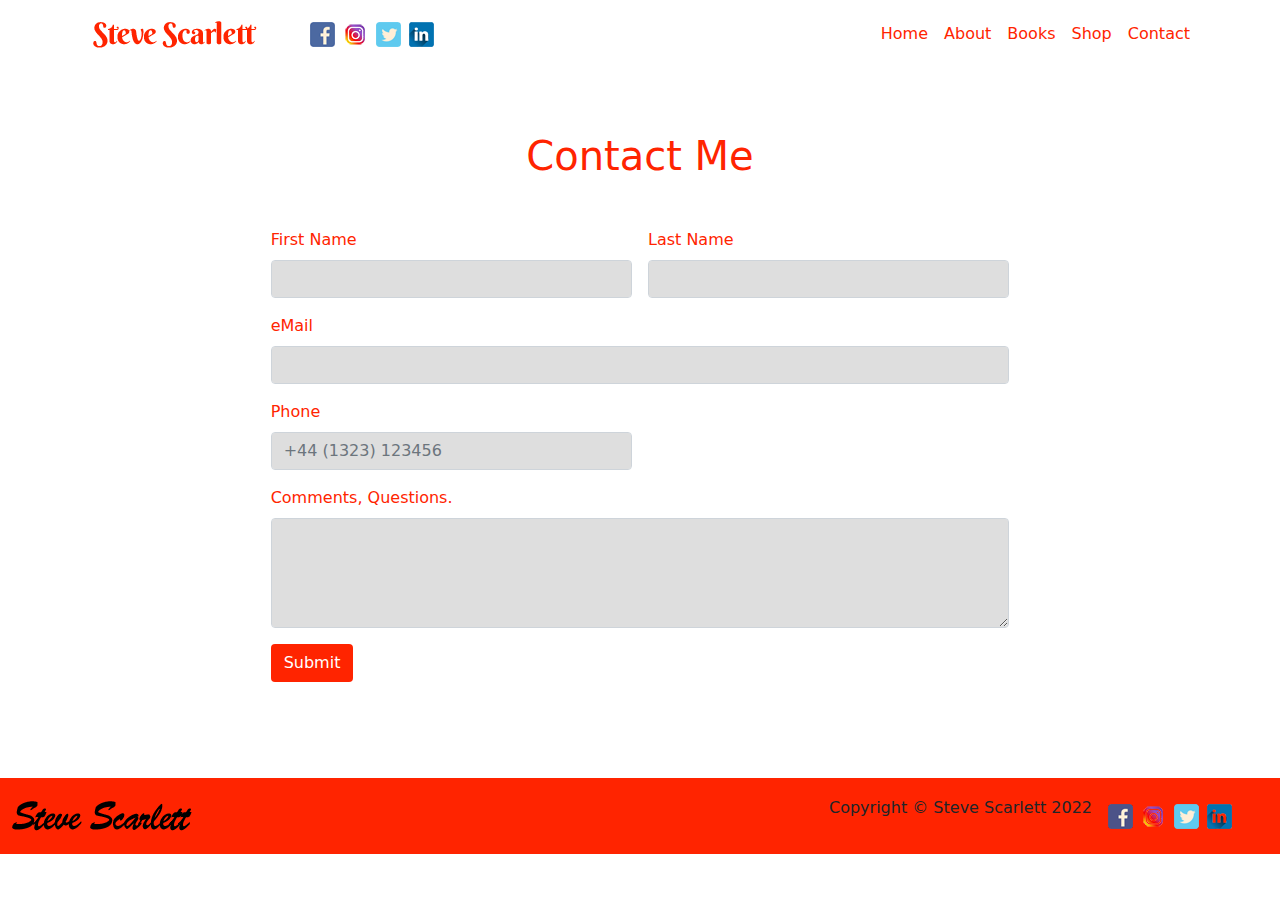
<file: contact.html>
<!DOCTYPE html>
<html>
<head>
    <meta charset="utf-8">
    <meta name="viewport" content="width=device-width, initial-scale=1">
    <meta name="description" content="">
    <link rel="icon" href="ico/anemone-colour_16x16.png">
    <title>Steve Scarlett - Another Schmuck trying to sell a book</title>
    <link href="css/customstyle.css" rel="stylesheet"/> 
    <script src="https://code.jquery.com/jquery-3.4.1.slim.min.js" integrity="sha384-J6qa4849blE2+poT4WnyKhv5vZF5SrPo0iEjwBvKU7imGFAV0wwj1yYfoRSJoZ+n" crossorigin="anonymous"></script>
    <script src="https://cdn.jsdelivr.net/npm/popper.js@1.16.0/dist/umd/popper.min.js" integrity="sha384-Q6E9RHvbIyZFJoft+2mJbHaEWldlvI9IOYy5n3zV9zzTtmI3UksdQRVvoxMfooAo" crossorigin="anonymous"></script>
    <link href="css/bootstrap.css" rel="stylesheet"/>
    
    
</head>
<body>
    <div class="navbar">
        <div class="navbar"></div>
    </div>

    

<!-- NAVBAR -->
 <nav class="navbar navbar-expand-lg bg-white py-1 fixed-top">
                                                                
    <div class="container">
        
        <img src="img/Signature_SS_Scarlet.png" alt="Signature">
            <button class="navbar-toggler" type="button" data-bs-toggle="collapse" data-bs-target="#navmenu">
                <span class="navbar-toggler-icon"></span>
            </button>
            
            <a href="https://www.facebook.com/SScarlettLtd" target="_blank"><img class="ps-5 px-1" src="ico/facebook-ico.png" title="Facebook" alt="Facebook">
            </a>
            
            <a href="https://www.instagram.com/sscarlettltd/" target="_blank"><img class="px-1" src="ico/instagram-ico.png" title="Instagram" alt="Instagram"></a>
            
            <a href="https://twitter.com/sscarlettltd/" target="_blank"><img class="px-1" src="ico/twitter-ico.png" title="Twitter" alt="Twitter"></a>
            
            <a href="https://www.linkedin.com/in/stevescarlettltd/" target="_blank"><img class="px-1" src="ico/LinkedIn-ico.png" title="LinkedIn" alt="LinkedIn"></a>
            
       
        <div class="collapse navbar-collapse" id="navmenu">
   
            <ul class="navbar-nav ms-auto">
                <li class="nav-item">
                    <a href="index.html" class="nav-link">Home</a>
                </li>  
                <li class="nav-item">
                    <a href="about.html" class="nav-link navbar-scarlet">About</a>
                </li>    
                <li class="nav-item">
                    <a href="books.html" class="nav-link">Books</a>
                </li>
                <li class="nav-item">
                    <a href="shop.html" class="nav-link">Shop</a>
                </li>
                <li class="nav-item">
                    <a href="contact.html" class="nav-link">Contact</a>
                </li>
             
            </ul>
        
        </div>
    </div>                         
                                                               
</nav>     
<!-- PAGE TITLE -->
    <H1 class="text-center">Contact Me</H1>
    
<!-- SUBMIT FORM -->
    <div class="container mt-5">
        <form class="row g-3" action="https://formsubmit.co/contacts@stevescarlett.co.uk" method="POST">
           
            <div class="col-md-2"></div>
            <div class="col-md-4">
                <label for="firstName" class="form-label text-scarlet">First Name</label>
                <input type="text" class="form-control bg-lightgrey" id="firstName" required>
            </div>    
            <div class="col-md-4">
                <label for="lastName" class="form-label text-scarlet">Last Name</label>
                <input type="text" class="form-control bg-lightgrey" id="lastNamee" required>
            </div>   
            <div class="col-md-2"></div>
            
            
            <div class="col-md-2"></div>
            <div class="col-md-8">
                <label for="emailInfo" class="form-label text-scarlet">eMail</label>
                <input type="email" class="form-control bg-lightgrey" id="emailInfo" required>
            </div>    
            <div class="col-md-2"></div>
            
            <div class="col-md-2"></div>
            <div class="col-md-4">
                <label for="phoneNumber" class="form-label text-scarlet">Phone</label>
                <input type="text" class="form-control bg-lightgrey" id="phoneNumber" placeholder="+44 (1323) 123456">
            </div>
            <div class="col-md-6"></div>
            
            
            <div class="col-md-2"></div>
            <div class="col-md-8">
                <label for="comments" class="form-label text-scarlet">Comments, Questions.</label>
                <textarea class="form-control bg-lightgrey" id="comments" rows="4" required></textarea>
            </div>
            <div class="col-md-2"></div>
            
            <div class="col-md-2"></div>
            <div class="col-md-8">
                <button type="submit" class="btn bg-scarlet text-white">Submit</button>
            </div>
        </form>
    </div>
<!-- -->
    <div class="py-5"></div>
    

<!-- BOTTOM NAVBAR -->
 <nav class="navbar navbar-expand-lg bg-scarlet navbar-scarlet">
    <div class="container">
        <img src="img/Signature_SS_Black.png" alt="Signature">
            <button class="navbar-toggler" type="button" data-bs-toggle="collapse" data-bs-target="#navmenu">
                <span class="navbar-toggler-icon"></span>
            </button>
               <p class="text-dark"> Copyright &copy; Steve Scarlett 2022</p>
    </div>       
      
            <a href="https://www.facebook.com/SScarlettLtd" target="_blank"><img class="px-1" src="ico/facebook-ico.png" title="Facebook" alt="Facebook">
            </a>
            
            <a href="https://www.instagram.com/sscarlettltd/" target="_blank"><img class="px-1" src="ico/instagram-ico.png" title="Instagram" alt="Instagram"></a>
            
            <a href="https://twitter.com/sscarlettltd/" target="_blank"><img class="px-1" src="ico/twitter-ico.png" title="Twitter" alt="Twitter"></a>
            
            <a href="https://www.linkedin.com/in/stevescarlettltd/" target="_blank"><img class="pe-5 px-1" src="ico/LinkedIn-ico.png" title="LinkedIn" alt="LinkedIn"></a>                  
                                                                
    </nav>     
                                                       
<script src="js/bootstrap.bundle.js"></script>

</body>
</html>
</file>
<file: css/customstyle.css>
:root{
     --cs-scarlet-rgb: 255, 36, 00;
     --cs-scarlet: #ff2400;
     --cs-gray-500: #adb5bd;
     --cs-lightgrey: #dedede;
     --cs-lightgrey-rgb: 222, 222, 222;
    }

body::before{
    display: block;
    content: '';
    height: 100px;
}


h1, .h1 {
    font-size: calc(1.375rem + 1.5vw);
    color:  rgba(var(--cs-scarlet-rgb));
}
@media (min-width: 1200px) {
  h1, .h1 {
    font-size: 2.5rem;
    
  }
}

h2, .h2 {
  font-size: calc(1.325rem + 0.9vw);
  color:  rgba(var(--cs-scarlet-rgb));
}
@media (min-width: 1200px) {
  h2, .h2 {
    font-size: 2rem;
  }
}

h3, .h3 {
  font-size: calc(1.3rem + 0.6vw);
    color:  rgba(var(--cs-scarlet-rgb));
}
@media (min-width: 1200px) {
  h3, .h3 {
    font-size: 1.75rem;
  }
}

h4, .h4 {
  font-size: calc(1.275rem + 0.3vw);
  color:  rgba(var(--cs-scarlet-rgb));
}
@media (min-width: 1200px) {
  h4, .h4 {
    font-size: 1.5rem;
  }
}

h5, .h5 {
  font-size: 1.25rem;
  color:  rgba(var(--cs-scarlet-rgb));
}

h6, .h6 {
  font-size: 1rem;
  color:  rgba(var(--cs-scarlet-rgb));
}

/* SCARLET */
.link-scarlet {
  color: #FF2400;
}
.link-scarlet:hover, .link-scarlet:focus {
  color: #000000;
}

.navbar-scarlet .navbar-brand {
  color: #ff2400;
}
.navbar-scarlet .navbar-brand:hover, .navbar-scarlet .navbar-brand:focus {
  color: #ff2400;
}
.navbar-scarlet .navbar-nav .nav-link {
  color: rgba(0, 0, 0, 0.99);
}
.navbar-scarlet .navbar-nav .nav-link:hover, .navbar-scarlet .navbar-nav .nav-link:focus {
  color: rgba(255, 255, 255, 0.75);
}
.navbar-scarlet .navbar-nav .nav-link.disabled {
  color: rgba(255, 36, 00, 0.25);
}
.navbar-scarlet .navbar-nav .show > .nav-link,
.navbar-scarlet .navbar-nav .nav-link.active {
  color: #fff;
}
.navbar-scarlet .navbar-toggler {
  color: rgba(255, 36, 00,, 0.55);
  border-color: rgba(255, 36, 00, 0.1);
}
.navbar-scarlet .navbar-toggler-icon {
  background-image: url("data:image/svg+xml,%3csvg xmlns='http://www.w3.org/2000/svg' viewBox='0 0 30 30'%3e%3cpath stroke='rgba%2800, 00, 00, 0.55%29' stroke-linecap='round' stroke-miterlimit='10' stroke-width='2' d='M4 7h22M4 15h22M4 23h22'/%3e%3c/svg%3e");
}
.navbar-scarlet .navbar-text {
  color: rgba(255, 36, 00, 0.55);
}

.navbar-scarlet .navbar-text a {color: #ff2400;}
.navbar-scarlet .navbar-text a:hover {color: #000;}
.navbar-scarlet .navbar-text a:focus {color: #ff0000;}


.btn-scarlet {
  color: #fff;
  background-color: #ff2400;
  border-color: #0d6efd;
}

.btn-scarlet:hover {
  color: #fff;
  background-color: #0D98BA;
  border-color: #0a58ca;
}

.btn-check:focus + .btn-scarlet, .btn-scarlet:focus {
  color: #fff;
  background-color: #0b5ed7;
  border-color: #0a58ca;
  box-shadow: 0 0 0 0.25rem rgba(49, 132, 253, 0.5);
}

.btn-check:checked + .btn-scarlet, .btn-check:active + .btn-scarlet, .btn-scarlet:active, .btn-scarlet.active, .show > .btn-scarlet.dropdown-toggle {
  color: #fff;
  background-color: #0a58ca;
  border-color: #0a53be;
}

.btn-check:checked + .btn-scarlet:focus, .btn-check:active + .btn-scarlet:focus, .btn-scarlet:active:focus, .btn-scarlet.active:focus, .show > .btn-scarlet.dropdown-toggle:focus {
  box-shadow: 0 0 0 0.25rem rgba(49, 132, 253, 0.5);
}

.btn-scarlet:disabled, .btn-scarlet.disabled {
  color: #fff;
  background-color: #0d6efd;
  border-color: #0d6efd;
}

.bg-scarlet {
  --cs-bg-opacity: 1;
  background-color: rgba(var(--cs-scarlet-rgb), var(--cs-bg-opacity)) !important;
}

.bg-lightgrey {
  --cs-bg-opacity: 1;
  background-color: rgba(var(--cs-lightgrey-rgb), var(--cs-bg-opacity)) !important;
}

.text-scarlet {
  --cs-text-opacity: 1;
  color: rgba(var(--cs-scarlet-rgb), var(--cs-text-opacity)) !important;
}

div .test-border{
    border: 1px;
    
}


.rounded-5 {
  border-radius: 0.5rem !important;
}

.rounded-10 {
  border-radius: 1.0rem !important;
}
</file>
<file: css/carousel.css>
/* GLOBAL STYLES
-------------------------------------------------- */
/* Padding below the footer and lighter body text */

body {
  padding-top: 3rem;
  padding-bottom: 3rem;
  color: #5a5a5a;
}


/* CUSTOMIZE THE CAROUSEL
-------------------------------------------------- */

/* Carousel base class */
.carousel {
  margin-bottom: 4rem;
}
/* Since positioning the image, we need to help out the caption */
.carousel-caption {
  bottom: 3rem;
  z-index: 10;
}

/* Declare heights because of positioning of img element */
.carousel-item {
  height: 32rem;
}
.carousel-item > img {
  position: absolute;
  top: 0;
  left: 0;
  min-width: 100%;
  height: 32rem;
}

.carousel-inner > .item > img {
  width:640px;
  height:360px;
}

.carousel-item > img {
  width:640px;
  height:360px;
}


/* MARKETING CONTENT
-------------------------------------------------- */

/* Center align the text within the three columns below the carousel */
.marketing .col-lg-4 {
  margin-bottom: 1.5rem;
  text-align: center;
}
.marketing h2 {
  font-weight: 400;
}
/* rtl:begin:ignore */
.marketing .col-lg-4 p {
  margin-right: .75rem;
  margin-left: .75rem;
}
/* rtl:end:ignore */


/* Featurettes
------------------------- */

.featurette-divider {
  margin: 5rem 0; /* Space out the Bootstrap <hr> more */
}

/* Thin out the marketing headings */
.featurette-heading {
  font-weight: 300;
  line-height: 1;
  /* rtl:remove */
  letter-spacing: -.05rem;
}


/* RESPONSIVE CSS
-------------------------------------------------- */

@media (min-width: 40em) {
  /* Bump up size of carousel content */
  .carousel-caption p {
    margin-bottom: 1.25rem;
    font-size: 1.25rem;
    line-height: 1.4;
  }

  .featurette-heading {
    font-size: 50px;
  }
}

@media (min-width: 62em) {
  .featurette-heading {
    margin-top: 7rem;
  }
}


/* https://www.w3schools.com/howto/tryit.asp?filename=tryhow_css_aspect_ratio_169 */
div.stretchy-wrapper {
    background-color: white;
    position: relative;
    width: 100%;
    padding-top: 56.25%; /* 16:9 Aspect Ratio */
}

div.stretchy-wrapper > div {
    position: absolute;
    top: 0;
    left: 0;
    bottom: 0;
    right: 0;
    background-size: contain;
    background-repeat: no-repeat;
    background-position: center center;
    
    }
    
.carousel-control-prev-icon, .carousel-control-next-icon {
    height: 25px;
    width: 25px;
    outline: black;
    background-color: rgba(255, 36, 00, 1);
    background-size: 100%, 100%;
    border-radius: 50%;
    border: 1px solid black;

}
</file>
